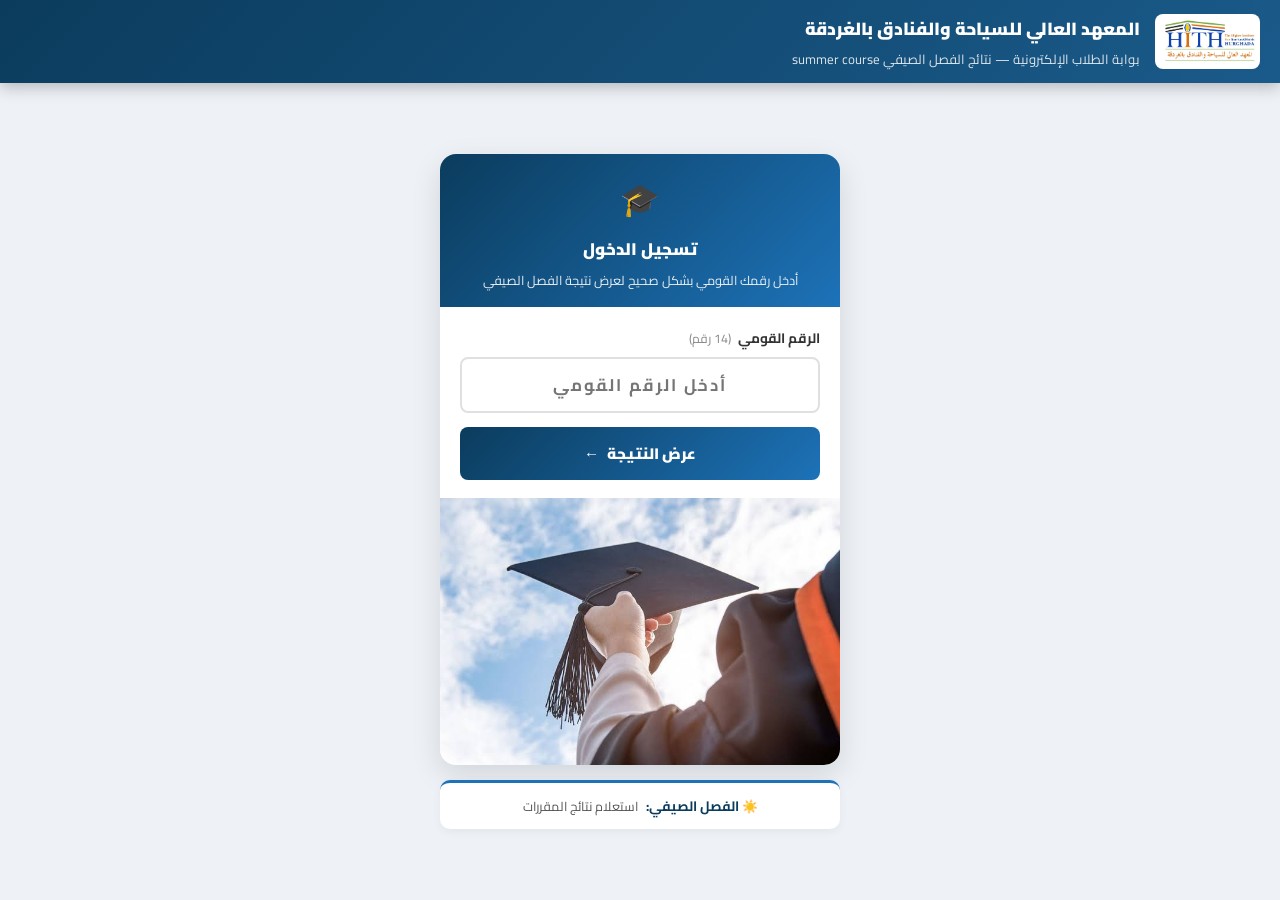
<file: index.html>
<!DOCTYPE html>
<html lang="ar" dir="rtl">
<head>
<meta charset="UTF-8">
<meta name="viewport" content="width=device-width, initial-scale=1.0">
<title>بوابة الطالب | المعهد العالي للسياحة والفنادق</title>
<style>
    @import url('https://fonts.googleapis.com/css2?family=Cairo:wght@400;600;700;900&display=swap');
    :root { --main:#0b3c5d; --accent:#1d72b8; --bg:#eef2f7; --success:#1a9e5a; --error:#dc3545; --white:#fff; }
    * { box-sizing:border-box; margin:0; padding:0; }
    body { font-family:'Cairo','Segoe UI',Tahoma,sans-serif; background:var(--bg); display:flex; flex-direction:column; min-height:100vh; }
    .header { background:linear-gradient(135deg,var(--main) 0%,#1a5a8a 100%); color:var(--white); padding:12px 20px; display:flex; align-items:center; gap:15px; box-shadow:0 4px 15px rgba(0,0,0,.25); }
    .header img { height:55px; border-radius:8px; background:#fff; padding:3px; }
    .header .title { font-size:1.1rem; font-weight:900; }
    .header .subtitle { font-size:.82rem; opacity:.85; margin-top:2px; }
    
    .main-content { flex:1; display:flex; flex-direction:column; justify-content:center; align-items:center; padding:20px 15px; gap:15px; }
    
    .login-card { background:var(--white); width:100%; max-width:400px; border-radius:16px; box-shadow:0 10px 30px rgba(0,0,0,.12); overflow:hidden; animation:fadeInUp .4s ease; }
    @keyframes fadeInUp { from{opacity:0;transform:translateY(20px)} to{opacity:1;transform:translateY(0)} }
    
    .card-header { background:linear-gradient(135deg,var(--main),var(--accent)); padding:15px 15px; text-align:center; color:#fff; }
    .card-header .icon { font-size:2rem; margin-bottom:4px; }
    .card-header h2 { font-size:1.05rem; font-weight:900; }
    .card-header p { font-size:.8rem; opacity:.9; margin-top:3px; }
    
    .card-body { padding:18px 20px; }
    .form-group { margin-bottom:14px; }
    label { display:block; margin-bottom:6px; font-weight:700; color:#333; font-size:.85rem; }
    label .hint { font-weight:400; color:#888; font-size:.78rem; margin-right:4px; }
    input[type="text"] { width:100%; padding:10px 12px; border:2px solid #e0e0e0; border-radius:8px; font-size:1.05rem; font-family:'Cairo',sans-serif; transition:all .3s; text-align:center; letter-spacing:2px; color:var(--main); font-weight:700; }
    input:focus { border-color:var(--accent); outline:none; box-shadow:0 0 0 3px rgba(29,114,184,.15); }
    
    .btn-main { width:100%; padding:12px; background:linear-gradient(135deg,var(--main),var(--accent)); color:#fff; border:none; border-radius:8px; font-size:.95rem; font-weight:900; font-family:'Cairo',sans-serif; cursor:pointer; transition:all .3s; display:flex; align-items:center; justify-content:center; gap:8px; margin-top:5px; }
    .btn-main:hover:not(:disabled) { transform:translateY(-2px); box-shadow:0 5px 15px rgba(11,60,93,.3); }
    .btn-main:disabled { opacity:.65; cursor:not-allowed; transform:none; }
    
    #msg { margin-top:12px; padding:10px 12px; border-radius:8px; text-align:center; font-size:.85rem; font-weight:600; display:none; line-height:1.4; white-space:pre-line; }
    #msg.error { background:#fde8ea; color:#b71c1c; border:1px solid #f5c2c7; }
    #msg.success { background:#e8f5e9; color:#1b5e20; border:1px solid #c3e6cb; }
    #msg.info { background:#e3f2fd; color:#0d47a1; border:1px solid #b6d4fe; }
    #msg.warning { background:#fff3e0; color:#e65100; border:1px solid #ffcc80; }
    #msg.locked { background:#fce4ec; color:#880e4f; border:2px solid #f48fb1; font-weight:900; }
    
    .card-footer img { width:100%; display:block; }
    
    .info-panel { max-width:400px; width:100%; }
    .info-badge { background:#fff; border-radius:10px; padding:10px; text-align:center; box-shadow:0 3px 10px rgba(0,0,0,.05); border-top:3px solid var(--accent); font-size:.8rem; color:#555; }
    .info-badge strong { display:inline-block; color:var(--main); margin-left:5px; font-size:.85rem; }
    
    .spinner { display:inline-block; width:15px; height:15px; border:2px solid rgba(255,255,255,.4); border-top-color:#fff; border-radius:50%; animation:spin .8s linear infinite; }
    @keyframes spin { to { transform:rotate(360deg); } }
</style>
</head>
<body>

<div class="header">
    <img src="logo.jpg" alt="Logo">
    <div>
        <div class="title">المعهد العالي للسياحة والفنادق بالغردقة</div>
        <div class="subtitle">بوابة الطلاب الإلكترونية — نتائج الفصل الصيفي summer course</div>
    </div>
</div>

<div class="main-content">
    <div class="login-card">
        <div class="card-header">
            <div class="icon">🎓</div>
            <h2>تسجيل الدخول</h2>
            <p>أدخل رقمك القومي بشكل صحيح لعرض نتيجة الفصل الصيفي</p>
        </div>

        <div class="card-body">
            <div id="step1Section">
                <div class="form-group">
                    <label>الرقم القومي <span class="hint">(14 رقم)</span></label>
                    <input type="text" id="nationalIdInput" placeholder="أدخل الرقم القومي" maxlength="14" inputmode="numeric" autocomplete="off">
                </div>
                <button class="btn-main" id="step1Btn" type="button">
                    <span>عرض النتيجة</span><span>←</span>
                </button>
            </div>

            <div id="msg"></div>
        </div>

        <div class="card-footer"><img src="Cong.jpg" alt="بانر المعهد"></div>
    </div>

    <div class="info-panel">
        <div class="info-badge">☀️ <strong>الفصل الصيفي:</strong> استعلام نتائج المقررات</div>
    </div>
</div>

<script>
    const API_URL = "https://script.google.com/macros/s/AKfycbyVRj4cc24Xe7HYFtBBHoodi9tyXGnhDZr4WnraLhU3UX7wcmu92xlQg22DDFvq0VBCqQ/exec";
    const TIMEOUT_MS = 20000;

    const BTN1_HTML = '<span>عرض النتيجة</span><span>←</span>';

    function cleanDigits(v) {
        return v.replace(/[\u0660-\u0669]/g, d => d.charCodeAt(0) - 0x0660)
                .replace(/[\u06F0-\u06F9]/g, d => d.charCodeAt(0) - 0x06F0)
                .replace(/[^0-9]/g, '');
    }

    function isValidNationalId(id) {
        if (!/^[23]\d{13}$/.test(id)) return false;
        const month = parseInt(id.substr(3, 2), 10);
        const day = parseInt(id.substr(5, 2), 10);
        return month >= 1 && month <= 12 && day >= 1 && day <= 31;
    }

    async function callApi(payload) {
        const ctrl = new AbortController();
        const timer = setTimeout(() => ctrl.abort(), TIMEOUT_MS);
        try {
            const res = await fetch(API_URL, {
                method: "POST",
                body: JSON.stringify(payload),
                signal: ctrl.signal,
                headers: { "Content-Type": "text/plain" }
            });
            if (!res.ok) throw new Error("HTTP " + res.status);
            return await res.json();
        } catch (err) {
            if (err.name === "AbortError") throw new Error("timeout");
            throw err;
        } finally {
            clearTimeout(timer);
        }
    }

    function isBlocked() {
        const blockUntil = Number(localStorage.getItem("blockUntil") || 0);
        return blockUntil && Date.now() < blockUntil ? Math.ceil((blockUntil - Date.now()) / 1000) : 0;
    }

    async function doStep1() {
        const input = cleanDigits(document.getElementById('nationalIdInput').value.trim());

        const wait = isBlocked();
        if (wait) { showMsg("⛔ محظور مؤقتاً. حاول بعد " + wait + " ثانية", "error"); return; }

        if (!isValidNationalId(input)) {
            showMsg("يرجى إدخال رقم قومي صحيح مكون من 14 رقماً", "error");
            return;
        }

        const btn = document.getElementById('step1Btn');
        setLoading(btn, true, "جاري التحقق...");
        showMsg("يتم البحث في قاعدة البيانات...", "info");

        try {
            const data = await callApi({ action: "getStudentCode", nationalId: input });

            if (data.status === "success") {
                showMsg("⏳ انتظر جاري إظهار النتيجة المطلوبة...", "info");
                await autoLogin(data.code, input, btn);
                return;
            }
            if (data.status === "inactive") {
                showMsg("⛔ لا يمكن عرض النتيجة\nيرجى التوجه إلى الإدارة المالية", "locked");
            } else if (data.status === "not_found") {
                handleFailedAttempt();
                showMsg("❌ يرجى التأكد من رقمك القومي\nأو التوجه إلى شئون الطلاب لحل المشكلة", "warning");
            } else {
                handleFailedAttempt();
                showMsg(data.msg || "خطأ غير متوقع، حاول مرة أخرى", "error");
            }
        } catch (e) {
            if (e.message === "timeout") {
                showMsg("⏱️ انتهت مدة الانتظار، يرجى التحقق من الإنترنت والمحاولة مرة أخرى", "error");
            } else {
                showMsg("خطأ في الاتصال بالسيرفر، حاول مرة أخرى", "error");
            }
        }
        setLoading(btn, false, BTN1_HTML);
    }

    async function autoLogin(studentCode, nationalId, btn) {
        try {
            const loginData = await callApi({
                action: "login",
                code: studentCode,
                password: nationalId,
                ua: navigator.userAgent
            });

            if (loginData.status === "success") {
                localStorage.removeItem("loginAttempts");
                localStorage.removeItem("blockUntil");
                localStorage.setItem("studentData", JSON.stringify({ ...loginData.user, nationalId: nationalId }));
                
                showMsg("✅ تم التعرف بنجاح! جاري تحويلك للنتيجة...", "success");
                
                // تعديل اسم الملف هنا إلى summer_results.html
                setTimeout(function () { window.location.href = "summer_results.html"; }, 800);
                return;
            }
            if (loginData.status === "locked") {
                showMsg("⛔ " + (loginData.msg || "الحساب موقوف"), "error");
            } else {
                handleFailedAttempt();
                showMsg("❌ " + (loginData.msg || "خطأ في البيانات"), "error");
            }
        } catch (e) {
            showMsg("خطأ في الاتصال بالسيرفر أثناء التحويل للنتيجة", "error");
        }
        setLoading(btn, false, BTN1_HTML);
    }

    function handleFailedAttempt() {
        let attempts = parseInt(localStorage.getItem("loginAttempts") || "0", 10) + 1;
        localStorage.setItem("loginAttempts", attempts);
        if (attempts >= 4) {
            localStorage.setItem("blockUntil", Date.now() + 5 * 60 * 1000);
            localStorage.setItem("loginAttempts", "0");
            showMsg("⛔ تجاوزت المحاولات المسموحة. محظور لمدة 5 دقائق.", "error");
        }
    }

    function setLoading(btn, loading, html) {
        btn.disabled = loading;
        btn.innerHTML = loading ? '<span class="spinner"></span> <span>' + html + '</span>' : html;
    }

    function showMsg(text, type) {
        const msg = document.getElementById('msg');
        msg.innerText = text;
        msg.className = type;
        msg.style.display = "block";
    }

    document.getElementById('nationalIdInput').addEventListener('input', function () {
        this.value = cleanDigits(this.value).slice(0, 14);
    });
    document.getElementById('nationalIdInput').addEventListener('keydown', function (e) {
        if (e.key === 'Enter') doStep1();
    });
    document.getElementById('step1Btn').addEventListener('click', doStep1);

    window.onload = function () {
        const wait = isBlocked();
        if (wait) showMsg("⛔ محظور مؤقتاً. حاول بعد " + wait + " ثانية.", "error");
    };
</script>
</body>
</html>
</file>
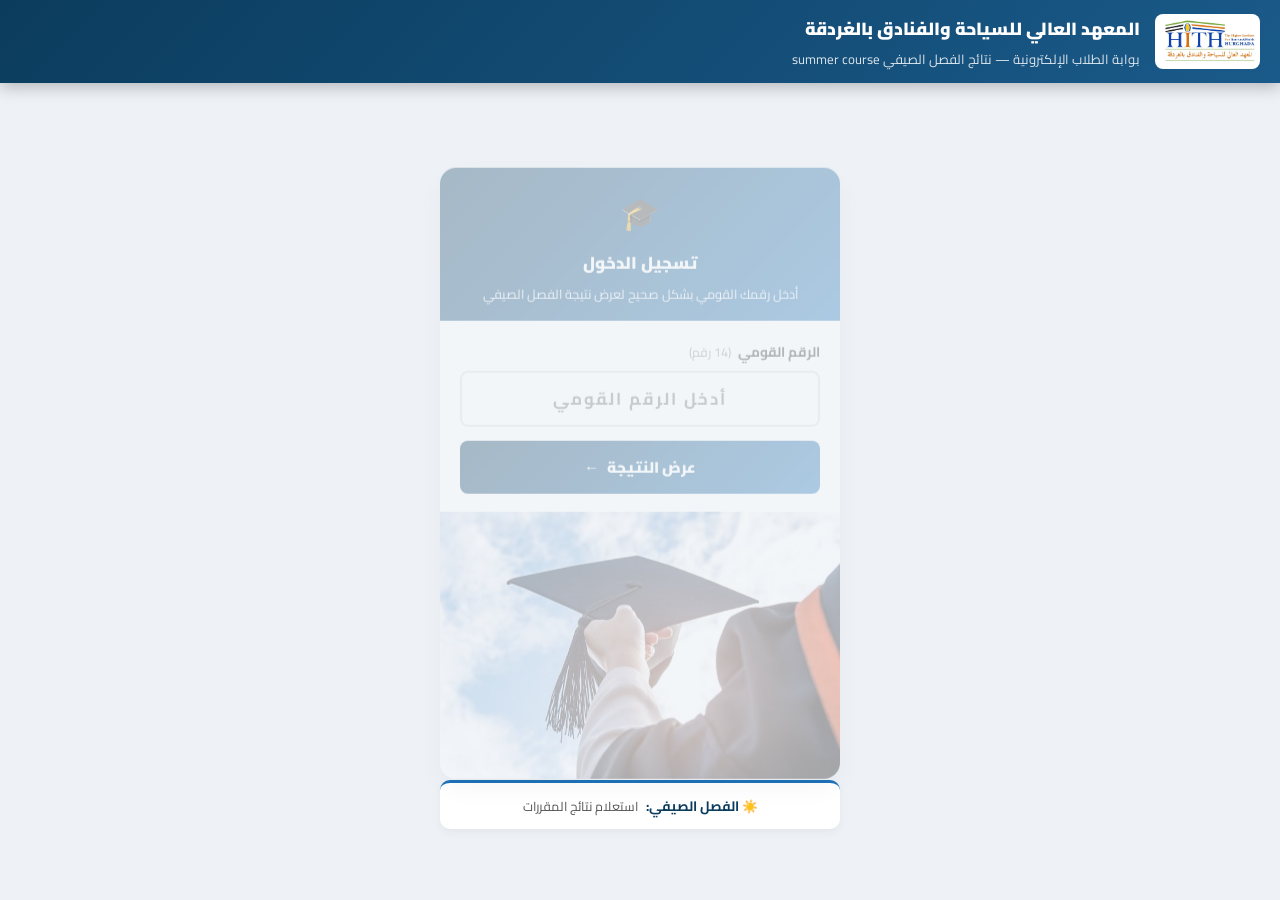
<file: summer_results.html>
<!DOCTYPE html>
<html lang="ar" dir="rtl">
<head>
<meta charset="UTF-8">
<meta name="viewport" content="width=device-width, initial-scale=1.0">
<title>نتيجة الفصل الصيفي 2025-2026 — المعهد العالي للسياحة والفنادق</title>
<style>
    @import url('https://fonts.googleapis.com/css2?family=Cairo:wght@400;600;700;900&display=swap');
    :root { --primary:#0b3d91; --summer:#f57c00; --summer2:#ffa000; --bg:#f4f7fa; --white:#fff; }
    * { box-sizing:border-box; margin:0; padding:0; }
    body { font-family:'Cairo','Segoe UI',Tahoma,sans-serif; background:var(--bg); color:#333; min-height:100vh; }
    
    /* الهيدر العلوي */
    .top-header { background:var(--white); padding:10px 5%; display:flex; justify-content:space-between; align-items:center; border-bottom:4px solid var(--summer); box-shadow:0 2px 10px rgba(0,0,0,.08); }
    .top-header img { height:55px; }
    .header-title { color:var(--primary); font-weight:900; font-size:1.15rem; text-align:center; }
    .btn-logout { background:#e53935; color:#fff; border:none; padding:8px 18px; border-radius:8px; cursor:pointer; font-family:'Cairo',sans-serif; font-size:.85rem; font-weight:700; transition:all .2s; }
    .btn-logout:hover { background:#c62828; }

    /* البانر الرئيسي */
    .hero-banner { background:linear-gradient(135deg,#0b3d91 0%,#1a5abf 100%); padding:35px 20px; text-align:center; color:#fff; position:relative; }
    .hero-banner h1 { font-size:1.5rem; font-weight:900; margin-bottom:6px; }
    .hero-banner p { font-size:.9rem; opacity:.85; }

    /* الحاوية الرئيسية */
    .container { max-width:900px; margin:-20px auto 40px; padding:0 15px; position:relative; z-index:10; }
    
    /* بطاقة البيانات */
    .student-card { background:var(--white); border-radius:14px; padding:20px; margin-bottom:20px; box-shadow:0 5px 20px rgba(0,0,0,.06); border-top:4px solid var(--summer); }
    .student-card-title { color:var(--primary); font-weight:900; font-size:1rem; margin-bottom:15px; border-bottom:2px solid #f0f0f0; padding-bottom:8px; }
    .student-info-grid { display:grid; grid-template-columns:repeat(auto-fit,minmax(200px,1fr)); gap:12px; }
    .info-box { background:#fff8f0; border-radius:8px; padding:12px; text-align:center; border-right:3px solid var(--summer); }
    .info-box label { display:block; color:#777; font-size:.78rem; margin-bottom:4px; }
    .info-box span { font-weight:900; color:var(--primary); font-size:1rem; }

    /* شاشات التحميل والنتائج */
    .loading-container { text-align:center; padding:50px 20px; background:#fff; border-radius:14px; box-shadow:0 5px 20px rgba(0,0,0,.06); margin-top:10px; }
    .loader { width:48px; height:48px; border:5px solid #ffe0b2; border-top-color:var(--summer); border-radius:50%; animation:spin 1s linear infinite; margin:0 auto 15px; }
    @keyframes spin { to { transform:rotate(360deg); } }
    .loading-text { color:var(--summer); font-weight:800; font-size:1.1rem; }

    /* جدول النتائج */
    .results-card { background:var(--white); border-radius:14px; overflow:hidden; box-shadow:0 5px 20px rgba(0,0,0,.06); margin-bottom:20px; }
    .results-card-header { background:linear-gradient(135deg,var(--summer),var(--summer2)); color:#fff; padding:15px 20px; font-weight:900; font-size:1rem; display:flex; align-items:center; gap:8px; }
    .table-wrap { overflow-x:auto; }
    table { width:100%; border-collapse:collapse; }
    thead th { background:#fff3e0; color:var(--summer); padding:12px 14px; font-size:.88rem; text-align:right; border-bottom:2px solid #ffe0b2; }
    tbody td { padding:14px; border-bottom:1px solid #f0f0f0; text-align:right; font-size:.9rem; }
    tbody tr:hover { background:#fafafa; }
    .subject-num { display:inline-flex; align-items:center; justify-content:center; width:24px; height:24px; background:var(--summer); color:#fff; border-radius:50%; font-size:.78rem; font-weight:900; margin-left:8px; }
    .subject-code { display:inline-block; background:#e3f2fd; color:#0b3d91; padding:2px 8px; border-radius:4px; font-size:.75rem; font-weight:700; }
    .grade-score { font-weight:900; font-size:1.05rem; color:var(--primary); }
    .grade-pill { display:inline-block; padding:4px 14px; border-radius:15px; font-weight:900; font-size:.85rem; text-align:center; }
    
    .g-A { background:#e8f5e9; color:#2e7d32; border:1px solid #a5d6a7; }
    .g-B { background:#e3f2fd; color:#0b3d91; border:1px solid #90caf9; }
    .g-C { background:#fff3e0; color:#e65100; border:1px solid #ffcc80; }
    .g-D { background:#fbe9e7; color:#bf360c; border:1px solid #ffab91; }
    .g-F { background:#ffebee; color:#b71c1c; border:1px solid #ef9a9a; }
    .g-IP { background:#f3e5f5; color:#6a1b9a; border:1px solid #ce93d8; }

    /* كارت التقدير العام والساعات */
    .summary-card { background:linear-gradient(135deg,var(--primary) 0%,#1a5abf 100%); border-radius:14px; padding:20px; color:#fff; display:flex; align-items:center; justify-content:space-around; gap:15px; flex-wrap:wrap; box-shadow:0 5px 20px rgba(11,61,145,.2); margin-bottom:20px; }
    .summary-item { text-align:center; }
    .summary-item .si-label { font-size:.8rem; opacity:.85; margin-bottom:4px; }
    .summary-item .si-value { font-size:1.6rem; font-weight:900; }
    .summary-item .si-grade { display:inline-block; background:rgba(255,255,255,.2); border:2px solid rgba(255,255,255,.4); border-radius:15px; padding:6px 20px; font-size:1.2rem; font-weight:900; margin-top:4px; }
    .summary-divider { width:1px; height:50px; background:rgba(255,255,255,.25); }

    /* الخطأ */
    .error-box { background:#fff; border-radius:14px; padding:40px 20px; text-align:center; box-shadow:0 5px 20px rgba(0,0,0,.06); }
    .error-box .err-icon { font-size:3rem; margin-bottom:10px; }
    .error-box h3 { color:var(--primary); font-size:1.1rem; margin-bottom:8px; }
    .error-box p { color:#666; font-size:.88rem; }

    .page-footer { text-align:center; color:#888; font-size:.8rem; padding:20px 15px; margin-top:20px; }
</style>
</head>
<body>

<div class="top-header">
    <button class="btn-logout" id="logoutBtn" type="button">خروج</button>
    <div class="header-title">نتيجة الفصل الصيفي عن العام 2025-2026</div>
    <img src="logo.jpg" alt="لوجو المعهد">
</div>

<div class="hero-banner">
    <h1>نظام نتائج امتحانات المعهد العالي للسياحة والفنادق بالغردقة</h1>
    <p>بيان درجات وتقييم نتائج الفصل الصيفي</p>
</div>

<div class="container">

    <!-- كارت بيانات الطالب الأساسية -->
    <div class="student-card">
        <div class="student-card-title">👤 بيانات الطالب</div>
        <div class="student-info-grid">
            <div class="info-box"><label>اسم الطالب</label><span id="st-name">جاري التحميل...</span></div>
            <div class="info-box"><label>كود القيد</label><span id="st-code">---</span></div>
            <div class="info-box"><label>الرقم القومي</label><span id="st-national">---</span></div>
        </div>
    </div>

    <!-- مؤشر التحميل -->
    <div id="loadingState" class="loading-container">
        <div class="loader"></div>
        <div class="loading-text">انتظر جاري التحميل...</div>
    </div>

    <!-- منطقة عرض النتيجة تلقائياً -->
    <div id="resultContent" style="display:none;">
        <div class="results-card">
            <div class="results-card-header">☀️ مواد الفصل الصيفي وتقديراتها</div>
            <div class="table-wrap">
                <table>
                    <thead>
                        <tr>
                            <th>اسم المادة</th>
                            <th style="text-align:center;">كود المادة</th>
                            <th style="text-align:center;">الدرجة</th>
                            <th style="text-align:center;">الرمز</th>
                            <th style="text-align:center;">النقاط</th>
                        </tr>
                    </thead>
                    <tbody id="subjects-body"></tbody>
                </table>
            </div>
        </div>

        <div class="summary-card">
            <div class="summary-item">
                <div class="si-label">📚 الساعات المسجلة</div>
                <div class="si-value" id="st-hours">0</div>
            </div>
            <div class="summary-divider"></div>
            <div class="summary-item">
                <div class="si-label">🏆 تقدير الفصل الصيفي</div>
                <div class="si-grade" id="st-summer-grade">---</div>
            </div>
        </div>
    </div>

    <!-- رسالة الخطأ أو عدم وجود نتيجة -->
    <div id="errorState" style="display:none;">
        <div class="error-box">
            <div class="err-icon">📭</div>
            <h3 id="errorTitle">لا توجد نتيجة</h3>
            <p id="errorMsg">لم يتم العثور على نتيجة الفصل الصيفي لهذا الطالب.</p>
        </div>
    </div>

    <div class="page-footer">
        * تعتمد هذه النتيجة بعد المراجعة النهائية من شؤون الطلاب بالمعهد.
        <br>جميع الحقوق محفوظة © المعهد العالي للسياحة والفنادق بالغردقة
    </div>
</div>

<script>
    const API_URL = "https://script.google.com/macros/s/AKfycbyVRj4cc24Xe7HYFtBBHoodi9tyXGnhDZr4WnraLhU3UX7wcmu92xlQg22DDFvq0VBCqQ/exec";
    const TIMEOUT_MS = 20000;

    let student = null;
    try { student = JSON.parse(localStorage.getItem("studentData") || "null"); } catch (e) { student = null; }

    function esc(v) {
        return String(v === null || v === undefined || v === "" ? "---" : v)
            .replace(/&/g, "&amp;").replace(/</g, "&lt;").replace(/>/g, "&gt;")
            .replace(/"/g, "&quot;").replace(/'/g, "&#39;");
    }

    /* جلب البيانات والنتيجة فور فتح الصفحة */
    async function loadSummerResult() {
        if (!student || !student.code) {
            window.location.href = "index.html";
            return;
        }

        // عرض كود القيد والرقم القومي المتاح مبدئياً
        document.getElementById('st-code').textContent = student.code || "---";
        if (student.name) document.getElementById('st-name').textContent = student.name;
        document.getElementById('st-national').textContent = maskNational(student.nationalId || "");

        const ctrl = new AbortController();
        const timer = setTimeout(() => ctrl.abort(), TIMEOUT_MS);

        try {
            const res = await fetch(API_URL, {
                method: "POST",
                signal: ctrl.signal,
                body: JSON.stringify({
                    action: "getSummerResult",
                    code: student.code,
                    token: student.token,
                    ua: navigator.userAgent
                })
            });

            const data = await res.json();
            document.getElementById('loadingState').style.display = "none";

            if (data.status === "success") {
                renderResult(data.data);
                document.getElementById('resultContent').style.display = "block";
            } else if (data.status === "unauthorized") {
                alert("انتهت الجلسة، يرجى إعادة تسجيل الدخول.");
                logout();
            } else {
                showError(
                    data.status === "no_summer" ? "لم تُسجّل في الفصل الصيفي" : "لا توجد نتيجة",
                    data.msg || "لم يتم العثور على نتيجة الفصل الصيفي لهذا الطالب."
                );
            }
        } catch (e) {
            document.getElementById('loadingState').style.display = "none";
            showError("خطأ في الاتصال", "يرجى التحقق من اتصالك بالإنترنت والمحاولة مرة أخرى.");
        } finally {
            clearTimeout(timer);
        }
    }

    function renderResult(d) {
        document.getElementById('st-name').textContent = d["اسم_الطالب"] || student.name || "---";
        document.getElementById('st-code').textContent = d["كود_الطالب"] || student.code || "---";
        if (d["الرقم_القومي"]) {
            document.getElementById('st-national').textContent = maskNational(d["الرقم_القومي"]);
        }

        const tbody = document.getElementById('subjects-body');
        const subjects = d["مواد"] || [];

        if (subjects.length === 0) {
            tbody.innerHTML = '<tr><td colspan="5" style="text-align:center; color:#999; padding:20px;">لا توجد مواد مسجلة لهذا الطالب</td></tr>';
        } else {
            tbody.innerHTML = subjects.map(function (sub, i) {
                return '<tr>' +
                    '<td><span class="subject-num">' + (i + 1) + '</span>' + esc(sub["اسم_المادة"]) + '</td>' +
                    '<td style="text-align:center;"><span class="subject-code">' + esc(sub["كود_المادة"]) + '</span></td>' +
                    '<td style="text-align:center;"><span class="grade-score">' + esc(sub["الدرجة"]) + '</span></td>' +
                    '<td style="text-align:center;"><span class="grade-pill ' + getGradeClass(sub["الرمز"]) + '">' + esc(sub["الرمز"]) + '</span></td>' +
                    '<td style="text-align:center; font-weight:700; color:#555;">' + esc(sub["النقاط"]) + '</td>' +
                    '</tr>';
            }).join("");
        }

        document.getElementById('st-hours').textContent = d["عدد_الساعات"] || "---";
        document.getElementById('st-summer-grade').textContent = d["الرمز_الفصل_الصيفي"] || "---";
    }

    function getGradeClass(grade) {
        if (!grade) return "";
        const g = grade.toString().toUpperCase().trim();
        if (g === "IP") return "g-IP";
        if (g === "F" || g === "ض") return "g-F";
        if (g.startsWith("A")) return "g-A";
        if (g.startsWith("B")) return "g-B";
        if (g.startsWith("C")) return "g-C";
        if (g.startsWith("D")) return "g-D";
        return "";
    }

    function maskNational(n) {
        n = (n || "").toString();
        if (n.length < 8) return n || "---";
        return n.substring(0, 4) + "****" + n.substring(n.length - 4);
    }

    function showError(title, msg) {
        document.getElementById('errorTitle').textContent = title;
        document.getElementById('errorMsg').textContent = msg;
        document.getElementById('errorState').style.display = "block";
    }

    function logout() {
        localStorage.removeItem("studentData");
        window.location.href = "index.html";
    }

    document.getElementById('logoutBtn').addEventListener('click', logout);
    window.onload = loadSummerResult;
</script>
</body>
</html>
</file>
